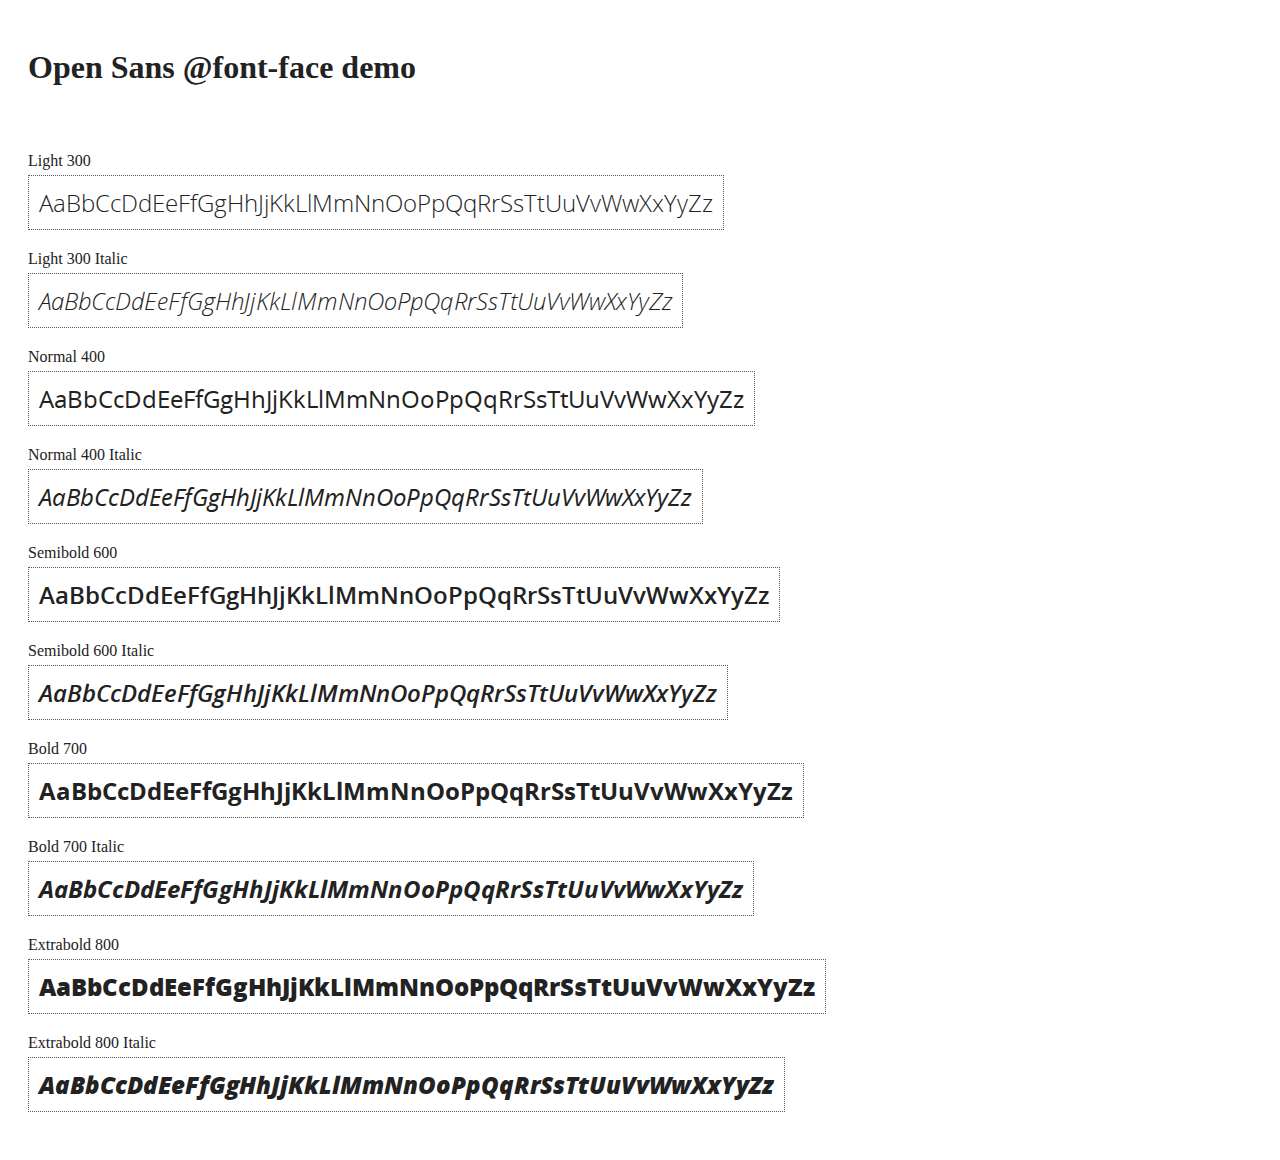
<file: lib/angular/docs/components/open-sans-fontface-1.0.4/index.html>
<!DOCTYPE html>
<html>
	<head>
		<title>Open Sans @font-face demo</title>
		<meta charset="UTF-8" />
		<link rel="stylesheet" href="open-sans.css" type="text/css" />
		<style>
		body {
			padding: 20px;
			color: #222;
			background: #fff;
		}

		span { display: block; }

		.font-demo {
			display: inline-block;
			margin: 5px 0 20px;
			padding: 10px;
			border: 1px dotted #555;
			font-family: 'Open Sans';
			font-size: 24px;
		}
		</style>
	</head>
	<body>
		<h1>Open Sans @font-face demo</h1>
		<div style="margin-bottom:20px">
			<iframe src="http://ghbtns.com/github-btn.html?user=FontFaceKit&amp;repo=open-sans&amp;type=watch&amp;count=true"
					style="width:110px;height:20px;border:0"></iframe>
			<iframe src="http://ghbtns.com/github-btn.html?user=FontFaceKit&amp;repo=open-sans&amp;type=fork&amp;count=true"
					style="width:95px;height:20px;border:0"></iframe>
		</div>

		<span>Light 300</span>
		<div class="font-demo" style="font-weight:300">
			AaBbCcDdEeFfGgHhJjKkLlMmNnOoPpQqRrSsTtUuVvWwXxYyZz
		</div>

		<span>Light 300 Italic</span>
		<div class="font-demo" style="font-weight:300;font-style:italic">
			AaBbCcDdEeFfGgHhJjKkLlMmNnOoPpQqRrSsTtUuVvWwXxYyZz
		</div>

		<span>Normal 400</span>
		<div class="font-demo">
			AaBbCcDdEeFfGgHhJjKkLlMmNnOoPpQqRrSsTtUuVvWwXxYyZz
		</div>

		<span>Normal 400 Italic</span>
		<div class="font-demo" style="font-style:italic">
			AaBbCcDdEeFfGgHhJjKkLlMmNnOoPpQqRrSsTtUuVvWwXxYyZz
		</div>

		<span>Semibold 600</span>
		<div class="font-demo" style="font-weight:600">
			AaBbCcDdEeFfGgHhJjKkLlMmNnOoPpQqRrSsTtUuVvWwXxYyZz
		</div>

		<span>Semibold 600 Italic</span>
		<div class="font-demo" style="font-weight:600;font-style:italic">
			AaBbCcDdEeFfGgHhJjKkLlMmNnOoPpQqRrSsTtUuVvWwXxYyZz
		</div>

		<span>Bold 700</span>
		<div class="font-demo" style="font-weight:700">
			AaBbCcDdEeFfGgHhJjKkLlMmNnOoPpQqRrSsTtUuVvWwXxYyZz
		</div>

		<span>Bold 700 Italic</span>
		<div class="font-demo" style="font-weight:700;font-style:italic">
			AaBbCcDdEeFfGgHhJjKkLlMmNnOoPpQqRrSsTtUuVvWwXxYyZz
		</div>

		<span>Extrabold 800</span>
		<div class="font-demo" style="font-weight:800">
			AaBbCcDdEeFfGgHhJjKkLlMmNnOoPpQqRrSsTtUuVvWwXxYyZz
		</div>

		<span>Extrabold 800 Italic</span>
		<div class="font-demo" style="font-weight:800;font-style:italic">
			AaBbCcDdEeFfGgHhJjKkLlMmNnOoPpQqRrSsTtUuVvWwXxYyZz
		</div>
	</body>
</html>
</file>
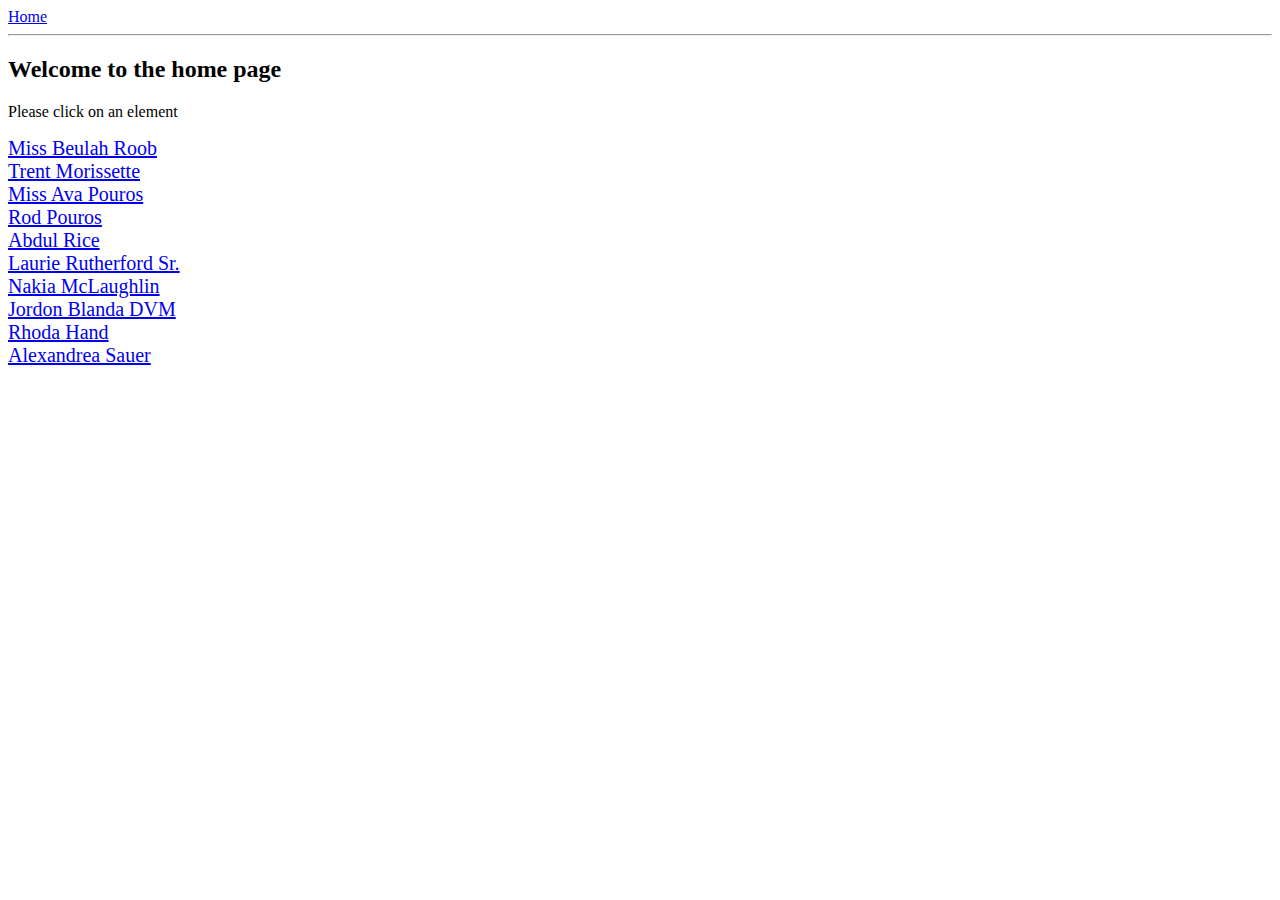
<file: lib/angular/docs/examples/example-anchoringExample/index.html>
<!doctype html>
<html lang="en">
<head>
  <meta charset="UTF-8">
  <title>Example - example-anchoringExample</title>
  <link href="animations.css" rel="stylesheet" type="text/css">
  

  <script src="../../../angular.min.js"></script>
  <script src="../../../angular-animate.js"></script>
  <script src="../../../angular-route.js"></script>
  <script src="script.js"></script>
  

  
</head>
<body ng-app="anchoringExample">
  <a href="#/">Home</a>
<hr />
<div class="view-container">
  <div ng-view class="view"></div>
</div>
</body>
</html>
</file>
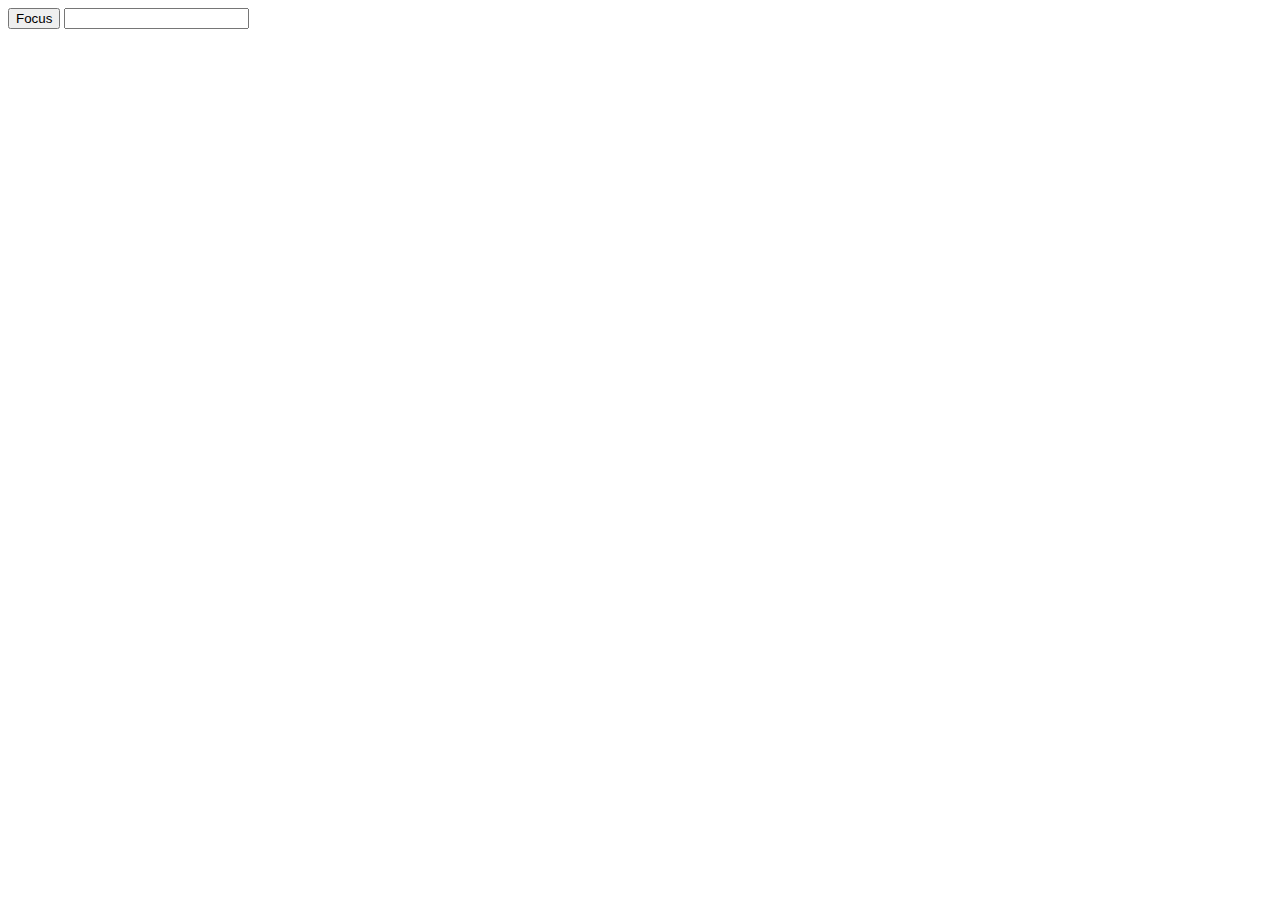
<file: lib/angular/docs/examples/example-error-$rootScope-inprog/index.html>
<!doctype html>
<html lang="en">
<head>
  <meta charset="UTF-8">
  <title>Example - example-error-$rootScope-inprog</title>
  

  <script src="../../../angular.min.js"></script>
  <script src="app.js"></script>
  

  
</head>
<body ng-app="app">
  <button ng-click="focusInput = true">Focus</button>
<input ng-focus="count = count + 1" set-focus-if="focusInput" />
</body>
</html>
</file>
<file: lib/angular/docs/components/open-sans-fontface-1.0.4/open-sans.css>
/* Open Sans @font-face kit */

/* BEGIN Light */
@font-face {
  font-family: 'Open Sans';
  src: url('fonts/Light/OpenSans-Light.eot');
  src: url('fonts/Light/OpenSans-Light.eot?#iefix') format('embedded-opentype'),
       url('fonts/Light/OpenSans-Light.woff') format('woff'),
       url('fonts/Light/OpenSans-Light.ttf') format('truetype'),
       url('fonts/Light/OpenSans-Light.svg#OpenSansLight') format('svg');
  font-weight: 300;
  font-style: normal;
}
/* END Light */

/* BEGIN Light Italic */
@font-face {
  font-family: 'Open Sans';
  src: url('fonts/LightItalic/OpenSans-LightItalic.eot');
  src: url('fonts/LightItalic/OpenSans-LightItalic.eot?#iefix') format('embedded-opentype'),
       url('fonts/LightItalic/OpenSans-LightItalic.woff') format('woff'),
       url('fonts/LightItalic/OpenSans-LightItalic.ttf') format('truetype'),
       url('fonts/LightItalic/OpenSans-LightItalic.svg#OpenSansLightItalic') format('svg');
  font-weight: 300;
  font-style: italic;
}
/* END Light Italic */

/* BEGIN Regular */
@font-face {
  font-family: 'Open Sans';
  src: url('fonts/Regular/OpenSans-Regular.eot');
  src: url('fonts/Regular/OpenSans-Regular.eot?#iefix') format('embedded-opentype'),
       url('fonts/Regular/OpenSans-Regular.woff') format('woff'),
       url('fonts/Regular/OpenSans-Regular.ttf') format('truetype'),
       url('fonts/Regular/OpenSans-Regular.svg#OpenSansRegular') format('svg');
  font-weight: normal;
  font-style: normal;
}
/* END Regular */

/* BEGIN Italic */
@font-face {
  font-family: 'Open Sans';
  src: url('fonts/Italic/OpenSans-Italic.eot');
  src: url('fonts/Italic/OpenSans-Italic.eot?#iefix') format('embedded-opentype'),
       url('fonts/Italic/OpenSans-Italic.woff') format('woff'),
       url('fonts/Italic/OpenSans-Italic.ttf') format('truetype'),
       url('fonts/Italic/OpenSans-Italic.svg#OpenSansItalic') format('svg');
  font-weight: normal;
  font-style: italic;
}
/* END Italic */

/* BEGIN Semibold */
@font-face {
  font-family: 'Open Sans';
  src: url('fonts/Semibold/OpenSans-Semibold.eot');
  src: url('fonts/Semibold/OpenSans-Semibold.eot?#iefix') format('embedded-opentype'),
       url('fonts/Semibold/OpenSans-Semibold.woff') format('woff'),
       url('fonts/Semibold/OpenSans-Semibold.ttf') format('truetype'),
       url('fonts/Semibold/OpenSans-Semibold.svg#OpenSansSemibold') format('svg');
  font-weight: 600;
  font-style: normal;
}
/* END Semibold */

/* BEGIN Semibold Italic */
@font-face {
  font-family: 'Open Sans';
  src: url('fonts/SemiboldItalic/OpenSans-SemiboldItalic.eot');
  src: url('fonts/SemiboldItalic/OpenSans-SemiboldItalic.eot?#iefix') format('embedded-opentype'),
       url('fonts/SemiboldItalic/OpenSans-SemiboldItalic.woff') format('woff'),
       url('fonts/SemiboldItalic/OpenSans-SemiboldItalic.ttf') format('truetype'),
       url('fonts/SemiboldItalic/OpenSans-SemiboldItalic.svg#OpenSansSemiboldItalic') format('svg');
  font-weight: 600;
  font-style: italic;
}
/* END Semibold Italic */

/* BEGIN Bold */
@font-face {
  font-family: 'Open Sans';
  src: url('fonts/Bold/OpenSans-Bold.eot');
  src: url('fonts/Bold/OpenSans-Bold.eot?#iefix') format('embedded-opentype'),
       url('fonts/Bold/OpenSans-Bold.woff') format('woff'),
       url('fonts/Bold/OpenSans-Bold.ttf') format('truetype'),
       url('fonts/Bold/OpenSans-Bold.svg#OpenSansBold') format('svg');
  font-weight: bold;
  font-style: normal;
}
/* END Bold */

/* BEGIN Bold Italic */
@font-face {
  font-family: 'Open Sans';
  src: url('fonts/BoldItalic/OpenSans-BoldItalic.eot');
  src: url('fonts/BoldItalic/OpenSans-BoldItalic.eot?#iefix') format('embedded-opentype'),
       url('fonts/BoldItalic/OpenSans-BoldItalic.woff') format('woff'),
       url('fonts/BoldItalic/OpenSans-BoldItalic.ttf') format('truetype'),
       url('fonts/BoldItalic/OpenSans-BoldItalic.svg#OpenSansBoldItalic') format('svg');
  font-weight: bold;
  font-style: italic;
}
/* END Bold Italic */

/* BEGIN Extrabold */
@font-face {
  font-family: 'Open Sans';
  src: url('fonts/ExtraBold/OpenSans-ExtraBold.eot');
  src: url('fonts/ExtraBold/OpenSans-ExtraBold.eot?#iefix') format('embedded-opentype'),
       url('fonts/ExtraBold/OpenSans-ExtraBold.woff') format('woff'),
       url('fonts/ExtraBold/OpenSans-ExtraBold.ttf') format('truetype'),
       url('fonts/ExtraBold/OpenSans-ExtraBold.svg#OpenSansExtrabold') format('svg');
  font-weight: 800;
  font-style: normal;
}
/* END Extrabold */

/* BEGIN Extrabold Italic */
@font-face {
  font-family: 'Open Sans';
  src: url('fonts/ExtraBoldItalic/OpenSans-ExtraBoldItalic.eot');
  src: url('fonts/ExtraBoldItalic/OpenSans-ExtraBoldItalic.eot?#iefix') format('embedded-opentype'),
       url('fonts/ExtraBoldItalic/OpenSans-ExtraBoldItalic.woff') format('woff'),
       url('fonts/ExtraBoldItalic/OpenSans-ExtraBoldItalic.ttf') format('truetype'),
       url('fonts/ExtraBoldItalic/OpenSans-ExtraBoldItalic.svg#OpenSansExtraboldItalic') format('svg');
  font-weight: 800;
  font-style: italic;
}
/* END Extrabold Italic */
</file>
<file: lib/angular/docs/examples/example-anchoringExample/animations.css>
.record {
  display:block;
  font-size:20px;
}
.profile {
  background:black;
  color:white;
  font-size:100px;
}
.view-container {
  position:relative;
}
.view-container > .view.ng-animate {
  position:absolute;
  top:0;
  left:0;
  width:100%;
  min-height:500px;
}
.view.ng-enter, .view.ng-leave,
.record.ng-anchor {
  transition:0.5s linear all;
}
.view.ng-enter {
  transform:translateX(100%);
}
.view.ng-enter.ng-enter-active, .view.ng-leave {
  transform:translateX(0%);
}
.view.ng-leave.ng-leave-active {
  transform:translateX(-100%);
}
.record.ng-anchor-out {
  background:red;
}
</file>
